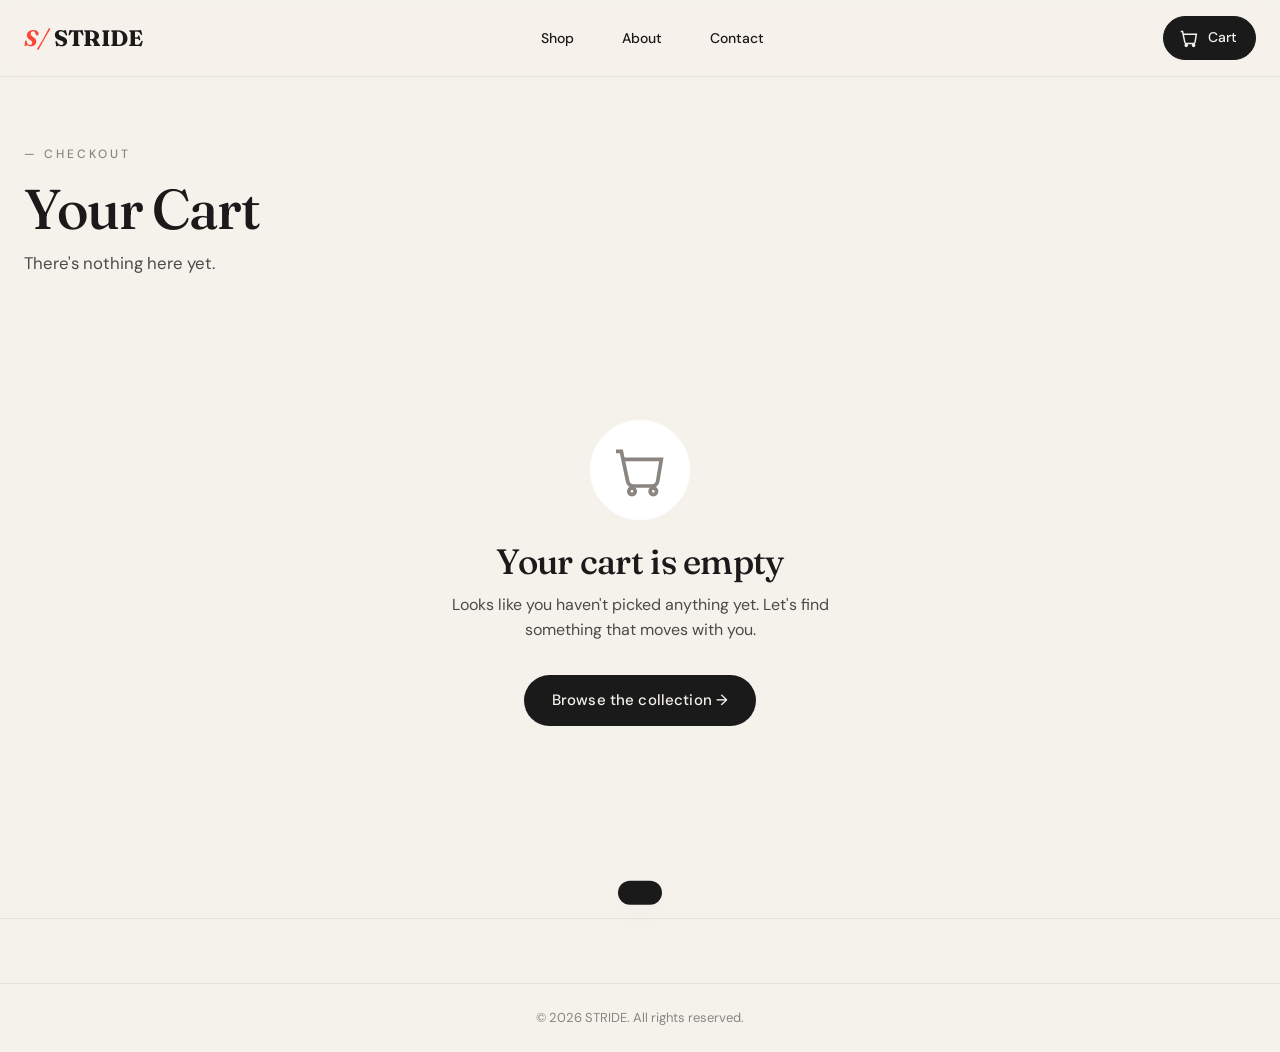
<file: cart.html>
<!DOCTYPE html>
<html lang="en">
<head>
  <meta charset="UTF-8" />
  <meta name="viewport" content="width=device-width, initial-scale=1.0" />
  <title>Your Cart — STRIDE</title>
  <link rel="preconnect" href="https://fonts.googleapis.com" />
  <link rel="preconnect" href="https://fonts.gstatic.com" crossorigin />
  <link href="https://fonts.googleapis.com/css2?family=Fraunces:opsz,wght@9..144,400;9..144,500;9..144,700;9..144,900&family=DM+Sans:wght@400;500;700&display=swap" rel="stylesheet" />
  <link rel="stylesheet" href="styles.css" />
</head>
<body class="cart-page">

  <!-- ========== HEADER ========== -->
  <header class="header" id="site-header">
    <div class="container header__inner">
      <a href="index.html" class="logo">
        <span class="logo__mark">S/</span>
        <span class="logo__text">STRIDE</span>
      </a>

      <nav class="nav" aria-label="Main navigation">
        <ul class="nav__list">
          <li><a href="index.html#catalogue" class="nav__link">Shop</a></li>
          <li><a href="index.html#about" class="nav__link">About</a></li>
          <li><a href="index.html#contact" class="nav__link">Contact</a></li>
        </ul>
      </nav>

      <div class="header__actions">
        <a href="cart.html" class="cart-btn is-active" aria-label="Open cart">
          <svg viewBox="0 0 24 24" width="22" height="22" fill="none" stroke="currentColor" stroke-width="1.6">
            <path d="M3 5h2l2.4 11.4a2 2 0 0 0 2 1.6h7.2a2 2 0 0 0 2-1.6L20 8H6"/>
            <circle cx="9" cy="20" r="1.2" fill="currentColor"/>
            <circle cx="17" cy="20" r="1.2" fill="currentColor"/>
          </svg>
          <span class="cart-btn__label">Cart</span>
          <span class="cart-badge" data-cart-count>0</span>
        </a>
        <button class="burger" id="burger" aria-label="Toggle menu" aria-expanded="false">
          <span></span><span></span><span></span>
        </button>
      </div>
    </div>
  </header>

  <!-- ========== CART CONTENT ========== -->
  <main class="cart-main">
    <div class="container">
      <div class="cart-head">
        <span class="eyebrow">— Checkout</span>
        <h1 class="section-title">Your Cart</h1>
        <p class="section-sub" id="cart-summary-line">Review your selection before checkout.</p>
      </div>

      <div class="cart-grid">

        <!-- LEFT: Items list -->
        <section class="cart-items" aria-label="Cart items">
          <div id="cart-items"></div>

          <a href="index.html#catalogue" class="cart-back">&larr; Continue shopping</a>
        </section>

        <!-- RIGHT: Summary + checkout form -->
        <aside class="cart-side">
          <div class="summary">
            <h3>Order Summary</h3>
            <div class="summary__row">
              <span>Subtotal</span>
              <span data-summary="subtotal">$0.00</span>
            </div>
            <div class="summary__row">
              <span>Shipping</span>
              <span data-summary="shipping">Free</span>
            </div>
            <div class="summary__row">
              <span>Tax (12%)</span>
              <span data-summary="tax">$0.00</span>
            </div>
            <div class="summary__divider"></div>
            <div class="summary__row summary__row--total">
              <span>Total</span>
              <span data-summary="total">$0.00</span>
            </div>
          </div>

          <form class="checkout" id="checkout-form" novalidate>
            <h3>Shipping Details</h3>

            <div class="field">
              <label for="name">Full name</label>
              <input id="name" name="name" type="text" required minlength="2" placeholder="Your full name"/>
              <span class="field__error" data-error-for="name"></span>
            </div>

            <div class="field">
              <label for="email">Email</label>
              <input id="email" name="email" type="email" required placeholder="you@example.com"/>
              <span class="field__error" data-error-for="email"></span>
            </div>

            <div class="field">
              <label for="phone">Phone</label>
              <input id="phone" name="phone" type="tel" required placeholder="+7 (___) ___ __ __"/>
              <span class="field__error" data-error-for="phone"></span>
            </div>

            <div class="field">
              <label for="address">Delivery address</label>
              <textarea id="address" name="address" rows="3" required placeholder="Street, city, postal code"></textarea>
              <span class="field__error" data-error-for="address"></span>
            </div>

            <div class="field">
              <label for="payment">Payment method</label>
              <select id="payment" name="payment" required>
                <option value="">Select method</option>
                <option value="card">Credit / Debit Card</option>
                <option value="cash">Cash on delivery</option>
                <option value="kaspi">Kaspi Pay</option>
              </select>
              <span class="field__error" data-error-for="payment"></span>
            </div>

            <button type="submit" class="btn btn--primary btn--block" id="checkout-btn">
              Place order &rarr;
            </button>
          </form>
        </aside>

      </div>
    </div>
  </main>

  <!-- ========== EMPTY STATE (shown via JS when cart empty) ========== -->
  <template id="empty-cart-template">
    <div class="empty-cart">
      <div class="empty-cart__icon">
        <svg viewBox="0 0 24 24" width="64" height="64" fill="none" stroke="currentColor" stroke-width="1.4">
          <path d="M3 5h2l2.4 11.4a2 2 0 0 0 2 1.6h7.2a2 2 0 0 0 2-1.6L20 8H6"/>
          <circle cx="9" cy="20" r="1.2"/>
          <circle cx="17" cy="20" r="1.2"/>
        </svg>
      </div>
      <h2>Your cart is empty</h2>
      <p>Looks like you haven't picked anything yet. Let's find something that moves with you.</p>
      <a href="index.html#catalogue" class="btn btn--primary">Browse the collection &rarr;</a>
    </div>
  </template>

  <!-- ========== ORDER SUCCESS MODAL ========== -->
  <div class="modal" id="order-modal" hidden>
    <div class="modal__backdrop" data-close-modal></div>
    <div class="modal__panel" role="dialog" aria-modal="true" aria-labelledby="modal-title">
      <button class="modal__close" data-close-modal aria-label="Close">×</button>
      <div class="modal__icon">✓</div>
      <h2 id="modal-title">Order placed!</h2>
      <p>Thank you for your purchase. We've sent a confirmation to your email.</p>
      <p class="modal__order-id">Order #<span id="order-id">000000</span></p>
      <a href="index.html" class="btn btn--primary">Back to shop</a>
    </div>
  </div>

  <!-- ========== FOOTER ========== -->
  <footer class="footer">
    <div class="container footer__bottom footer__bottom--single">
      <span>© 2026 STRIDE. All rights reserved.</span>
    </div>
  </footer>

  <!-- Toast -->
  <div class="toast" id="toast" role="status" aria-live="polite"></div>

  <script src="script.js"></script>
</body>
</html>
</file>
<file: styles.css>
/* =====================================================
   STRIDE — Premium Sneaker Store
   Author: Group Project (Web Development I)
   Vanilla CSS · Mobile-first · 3 breakpoints
   ===================================================== */

/* ---------- 1. DESIGN TOKENS ---------- */
:root {
  /* Color system */
  --bg:           #f5f2ec;     /* warm cream */
  --bg-elev:     #ffffff;     /* cards */
  --ink:         #1a1a1a;     /* text */
  --ink-soft:    #4a4a4a;
  --ink-mute:    #8a8580;
  --line:        #e6e2da;
  --accent:      #ff4438;     /* coral red */
  --accent-deep: #d8281d;
  --success:     #2e7d56;
  --error:       #c1361b;

  /* Spacing scale */
  --s-1: 4px;
  --s-2: 8px;
  --s-3: 12px;
  --s-4: 16px;
  --s-5: 24px;
  --s-6: 32px;
  --s-7: 48px;
  --s-8: 64px;
  --s-9: 96px;

  /* Layout */
  --container: 1280px;
  --radius:    14px;
  --radius-sm: 8px;
  --radius-lg: 22px;

  /* Type */
  --display: 'Fraunces', Georgia, serif;
  --body:    'DM Sans', system-ui, sans-serif;

  /* Motion */
  --ease:   cubic-bezier(.2, .7, .2, 1);
  --ease-out: cubic-bezier(.16, 1, .3, 1);

  /* Shadows */
  --shadow-sm: 0 1px 2px rgba(20,20,20,.05), 0 1px 1px rgba(20,20,20,.04);
  --shadow:    0 10px 30px -10px rgba(20,20,20,.18);
  --shadow-lg: 0 30px 60px -20px rgba(20,20,20,.25);
}

/* ---------- 2. RESET ---------- */
*,
*::before,
*::after { box-sizing: border-box; }

* { margin: 0; padding: 0; }

html { scroll-behavior: smooth; -webkit-text-size-adjust: 100%; }

body {
  font-family: var(--body);
  font-size: 16px;
  line-height: 1.55;
  color: var(--ink);
  background: var(--bg);
  -webkit-font-smoothing: antialiased;
  -moz-osx-font-smoothing: grayscale;
  overflow-x: hidden;
}

img { max-width: 100%; display: block; }
button { font: inherit; cursor: pointer; border: 0; background: transparent; color: inherit; }
a { color: inherit; text-decoration: none; }
input, textarea, select { font: inherit; color: inherit; }
ul { list-style: none; }
h1, h2, h3, h4 { font-family: var(--display); font-weight: 500; letter-spacing: -.02em; line-height: 1.05; }
em { font-style: italic; font-family: var(--display); }

/* ---------- 3. UTILITIES ---------- */
.container {
  width: 100%;
  max-width: var(--container);
  margin: 0 auto;
  padding-inline: var(--s-5);
}

.eyebrow {
  display: inline-block;
  font-family: var(--body);
  font-size: 12px;
  letter-spacing: .25em;
  text-transform: uppercase;
  color: var(--ink-mute);
  font-weight: 500;
  margin-bottom: var(--s-4);
}

.section-title {
  font-size: clamp(2rem, 5vw, 3.5rem);
  margin-bottom: var(--s-3);
}

.section-sub {
  color: var(--ink-soft);
  font-size: 1.05rem;
  max-width: 540px;
}

.section-head { margin-bottom: var(--s-7); }

/* ---------- 4. BUTTONS ---------- */
.btn {
  display: inline-flex;
  align-items: center;
  justify-content: center;
  gap: var(--s-2);
  padding: 14px 28px;
  border-radius: 999px;
  font-weight: 500;
  font-size: 15px;
  letter-spacing: .01em;
  transition: transform .25s var(--ease), background .25s var(--ease), color .25s var(--ease);
  white-space: nowrap;
}

.btn--primary {
  background: var(--ink);
  color: var(--bg);
}
.btn--primary:hover { background: var(--accent); transform: translateY(-2px); }
.btn--primary:active { transform: translateY(0); }

.btn--ghost {
  background: transparent;
  border: 1.5px solid var(--ink);
  color: var(--ink);
}
.btn--ghost:hover { background: var(--ink); color: var(--bg); }

.btn--block { width: 100%; padding: 16px; }

/* ---------- 5. HEADER ---------- */
.header {
  position: sticky;
  top: 0;
  z-index: 50;
  background: rgba(245, 242, 236, .9);
  backdrop-filter: saturate(180%) blur(14px);
  -webkit-backdrop-filter: saturate(180%) blur(14px);
  border-bottom: 1px solid var(--line);
}

.header__inner {
  display: flex;
  align-items: center;
  justify-content: space-between;
  gap: var(--s-5);
  height: 76px;
}

.logo {
  display: inline-flex;
  align-items: baseline;
  gap: 6px;
  font-family: var(--display);
  font-weight: 700;
  font-size: 1.4rem;
  letter-spacing: -.02em;
}
.logo__mark {
  color: var(--accent);
  font-style: italic;
}

.nav__list {
  display: flex;
  gap: var(--s-7);
}
.nav__link {
  font-size: 14px;
  font-weight: 500;
  position: relative;
  padding: 6px 0;
  transition: color .25s var(--ease);
}
.nav__link::after {
  content: '';
  position: absolute;
  inset: auto 0 0 0;
  height: 1.5px;
  background: var(--accent);
  transform: scaleX(0);
  transform-origin: left;
  transition: transform .35s var(--ease);
}
.nav__link:hover { color: var(--accent); }
.nav__link:hover::after { transform: scaleX(1); }

.header__actions {
  display: flex;
  align-items: center;
  gap: var(--s-4);
}

.cart-btn {
  position: relative;
  display: inline-flex;
  align-items: center;
  gap: 8px;
  padding: 10px 18px 10px 14px;
  border: 1.5px solid var(--ink);
  border-radius: 999px;
  font-size: 14px;
  font-weight: 500;
  transition: background .25s var(--ease), color .25s var(--ease);
}
.cart-btn:hover, .cart-btn.is-active {
  background: var(--ink);
  color: var(--bg);
}
.cart-btn__label {}
.cart-badge {
  position: absolute;
  top: -8px;
  right: -8px;
  min-width: 22px;
  height: 22px;
  padding: 0 6px;
  background: var(--accent);
  color: white;
  border-radius: 999px;
  font-size: 11px;
  font-weight: 700;
  display: inline-flex;
  align-items: center;
  justify-content: center;
  border: 2px solid var(--bg);
  transform: scale(0);
  transition: transform .35s var(--ease-out);
}
.cart-badge.is-visible { transform: scale(1); }
.cart-badge.bump { animation: badgeBump .55s var(--ease-out); }
@keyframes badgeBump {
  0%   { transform: scale(1); }
  35%  { transform: scale(1.45); }
  100% { transform: scale(1); }
}

.burger {
  display: none;
  width: 38px;
  height: 38px;
  flex-direction: column;
  justify-content: center;
  align-items: center;
  gap: 5px;
}
.burger span {
  display: block;
  width: 22px;
  height: 1.8px;
  background: var(--ink);
  transition: transform .3s var(--ease), opacity .3s var(--ease);
}
.burger.is-open span:nth-child(1) { transform: translateY(7px) rotate(45deg); }
.burger.is-open span:nth-child(2) { opacity: 0; }
.burger.is-open span:nth-child(3) { transform: translateY(-7px) rotate(-45deg); }

/* ---------- 6. HERO ---------- */
.hero {
  padding: var(--s-9) 0 var(--s-8);
  position: relative;
  overflow: hidden;
}
.hero__inner {
  display: grid;
  grid-template-columns: 1fr 1fr;
  align-items: center;
  gap: var(--s-7);
}
.hero__title {
  font-size: clamp(3rem, 8vw, 6.5rem);
  font-weight: 500;
  letter-spacing: -.04em;
  line-height: .95;
  margin-bottom: var(--s-5);
}
.hero__title em {
  color: var(--accent);
  font-weight: 400;
}
.hero__lead {
  font-size: 1.1rem;
  color: var(--ink-soft);
  max-width: 460px;
  margin-bottom: var(--s-6);
}

.hero__visual {
  position: relative;
  aspect-ratio: 1 / 1;
  display: flex;
  align-items: center;
  justify-content: center;
}
.hero__circle {
  position: absolute;
  inset: 8% 8%;
  background: radial-gradient(circle at 30% 30%, #ffd1cc, var(--accent) 80%);
  border-radius: 50%;
  filter: blur(.5px);
  animation: float 6s ease-in-out infinite;
}
.hero__image {
  position: relative;
  z-index: 2;
  width: 95%;
  transform: rotate(-12deg);
  filter: drop-shadow(0 35px 35px rgba(0,0,0,.25));
  animation: float 5s ease-in-out infinite;
}
.hero__tag {
  position: absolute;
  top: 10%;
  right: 6%;
  font-family: var(--display);
  font-size: 0.85rem;
  letter-spacing: .2em;
  color: var(--ink);
  background: var(--bg);
  padding: 6px 12px;
  border-radius: 999px;
  z-index: 3;
  border: 1px solid var(--line);
}
@keyframes float {
  0%, 100% { transform: translateY(0) rotate(-12deg); }
  50%      { transform: translateY(-12px) rotate(-10deg); }
}
.hero__circle { animation-name: floatCircle; }
@keyframes floatCircle {
  0%, 100% { transform: scale(1); }
  50%      { transform: scale(1.04); }
}

/* ---------- 7. CATALOGUE ---------- */
.catalogue { padding: var(--s-9) 0; }

.filters {
  display: flex;
  gap: var(--s-2);
  flex-wrap: wrap;
  margin-bottom: var(--s-7);
}
.filter {
  padding: 10px 22px;
  border: 1.5px solid var(--line);
  border-radius: 999px;
  font-size: 14px;
  font-weight: 500;
  color: var(--ink-soft);
  transition: all .25s var(--ease);
}
.filter:hover { border-color: var(--ink); color: var(--ink); }
.filter.is-active {
  background: var(--ink);
  border-color: var(--ink);
  color: var(--bg);
}

.products {
  display: grid;
  grid-template-columns: repeat(4, 1fr);
  gap: var(--s-5);
}

.product {
  background: var(--bg-elev);
  border-radius: var(--radius-lg);
  overflow: hidden;
  display: flex;
  flex-direction: column;
  transition: transform .35s var(--ease), box-shadow .35s var(--ease);
  position: relative;
  opacity: 0;
  transform: translateY(20px);
  animation: fadeInUp .7s var(--ease-out) forwards;
}
.product:hover {
  transform: translateY(-6px);
  box-shadow: var(--shadow);
}
@keyframes fadeInUp {
  to { opacity: 1; transform: translateY(0); }
}

.product__media {
  position: relative;
  aspect-ratio: 1 / 1;
  overflow: hidden;
  background: linear-gradient(135deg, #efeae0, #e6dfd2);
}
.product__media img {
  width: 100%;
  height: 100%;
  object-fit: cover;
  transition: transform .8s var(--ease);
}
.product:hover .product__media img { transform: scale(1.08) rotate(-2deg); }

.product__badge {
  position: absolute;
  top: 14px;
  left: 14px;
  background: var(--accent);
  color: white;
  font-size: 11px;
  letter-spacing: .14em;
  text-transform: uppercase;
  font-weight: 700;
  padding: 5px 10px;
  border-radius: 999px;
}

.product__body {
  padding: var(--s-5);
  display: flex;
  flex-direction: column;
  gap: 6px;
  flex: 1;
}
.product__cat {
  font-size: 11px;
  text-transform: uppercase;
  letter-spacing: .18em;
  color: var(--ink-mute);
  font-weight: 500;
}
.product__name {
  font-family: var(--display);
  font-size: 1.4rem;
  font-weight: 500;
  margin-top: 2px;
}
.product__desc {
  font-size: 0.92rem;
  color: var(--ink-soft);
  line-height: 1.5;
  margin: 6px 0 var(--s-4);
}
.product__foot {
  margin-top: auto;
  display: flex;
  align-items: center;
  justify-content: space-between;
  gap: var(--s-3);
}
.product__price {
  font-family: var(--display);
  font-size: 1.3rem;
  font-weight: 700;
  letter-spacing: -.01em;
}
.product__add {
  width: 44px;
  height: 44px;
  border-radius: 50%;
  background: var(--ink);
  color: var(--bg);
  font-size: 22px;
  display: inline-flex;
  align-items: center;
  justify-content: center;
  transition: background .25s var(--ease), transform .25s var(--ease);
  flex-shrink: 0;
}
.product__add:hover { background: var(--accent); transform: rotate(90deg); }

/* ---------- 8. ABOUT ---------- */
.about {
  padding: var(--s-9) 0;
  background: var(--ink);
  color: var(--bg);
}
.about .eyebrow { color: rgba(245,242,236,.6); }
.about .section-title em { color: var(--accent); }

.about__inner {
  display: grid;
  grid-template-columns: 1fr 1fr;
  gap: var(--s-8);
  align-items: center;
}
.about__text p {
  margin-top: var(--s-4);
  color: rgba(245,242,236,.78);
  max-width: 480px;
  line-height: 1.7;
}
.stats {
  display: flex;
  gap: var(--s-7);
  margin-top: var(--s-6);
  flex-wrap: wrap;
}
.stat strong {
  display: block;
  font-family: var(--display);
  font-size: 2.5rem;
  font-weight: 500;
  letter-spacing: -.02em;
}
.stat span {
  font-size: 13px;
  color: rgba(245,242,236,.6);
  letter-spacing: .1em;
  text-transform: uppercase;
}
.about__image {
  border-radius: var(--radius-lg);
  overflow: hidden;
  aspect-ratio: 4 / 5;
}
.about__image img {
  width: 100%; height: 100%; object-fit: cover;
  filter: grayscale(.3);
  transition: transform .8s var(--ease), filter .5s var(--ease);
}
.about__image:hover img { transform: scale(1.04); filter: grayscale(0); }

/* ---------- 9. FOOTER ---------- */
.footer {
  background: var(--bg);
  border-top: 1px solid var(--line);
  padding-top: var(--s-8);
}
.footer__inner {
  display: grid;
  grid-template-columns: 2fr 1fr 1fr 1fr;
  gap: var(--s-6);
  padding-bottom: var(--s-7);
}
.footer__brand h3 {
  font-size: 1.5rem;
  margin: 6px 0 4px;
}
.footer__brand p { color: var(--ink-mute); font-size: 14px; }
.footer__col h4 {
  font-family: var(--body);
  font-size: 13px;
  text-transform: uppercase;
  letter-spacing: .15em;
  margin-bottom: var(--s-4);
  font-weight: 700;
}
.footer__col ul { display: flex; flex-direction: column; gap: 10px; }
.footer__col a { color: var(--ink-soft); font-size: 14px; transition: color .2s; }
.footer__col a:hover { color: var(--accent); }
.footer__col li { color: var(--ink-soft); font-size: 14px; }

.footer__bottom {
  display: flex;
  justify-content: space-between;
  padding: var(--s-5) var(--s-5);
  border-top: 1px solid var(--line);
  font-size: 13px;
  color: var(--ink-mute);
}
.footer__bottom--single { justify-content: center; }

/* =====================================================
   CART PAGE
   ===================================================== */
.cart-main { padding: var(--s-8) 0 var(--s-9); min-height: 60vh; }

.cart-head { margin-bottom: var(--s-7); }

.cart-grid {
  display: grid;
  grid-template-columns: 1.5fr 1fr;
  gap: var(--s-7);
  align-items: flex-start;
}

/* Cart item card */
.cart-item {
  display: grid;
  grid-template-columns: 110px 1fr auto;
  gap: var(--s-5);
  padding: var(--s-5);
  background: var(--bg-elev);
  border-radius: var(--radius);
  margin-bottom: var(--s-3);
  transition: transform .3s var(--ease), opacity .3s var(--ease);
}
.cart-item.is-removing { opacity: 0; transform: translateX(-30px); }

.cart-item__media {
  width: 110px;
  height: 110px;
  border-radius: var(--radius-sm);
  overflow: hidden;
  background: linear-gradient(135deg, #efeae0, #e6dfd2);
}
.cart-item__media img { width: 100%; height: 100%; object-fit: cover; }

.cart-item__body { display: flex; flex-direction: column; gap: 4px; min-width: 0; }
.cart-item__cat {
  font-size: 11px;
  letter-spacing: .15em;
  text-transform: uppercase;
  color: var(--ink-mute);
}
.cart-item__name {
  font-family: var(--display);
  font-size: 1.25rem;
  font-weight: 500;
}
.cart-item__price-unit {
  font-size: 14px;
  color: var(--ink-soft);
  margin-top: 2px;
}

.cart-item__controls {
  display: flex;
  align-items: center;
  gap: var(--s-3);
  margin-top: auto;
}
.qty {
  display: inline-flex;
  align-items: center;
  border: 1.5px solid var(--line);
  border-radius: 999px;
  padding: 4px;
  gap: 2px;
}
.qty button {
  width: 30px;
  height: 30px;
  border-radius: 50%;
  font-size: 18px;
  font-weight: 500;
  color: var(--ink);
  transition: background .2s, color .2s;
  display: inline-flex; align-items: center; justify-content: center;
}
.qty button:hover { background: var(--ink); color: var(--bg); }
.qty__count {
  min-width: 28px;
  text-align: center;
  font-weight: 600;
  font-size: 15px;
}

.cart-item__remove {
  font-size: 13px;
  color: var(--ink-mute);
  transition: color .2s;
  text-decoration: underline;
  text-underline-offset: 3px;
}
.cart-item__remove:hover { color: var(--error); }

.cart-item__total {
  display: flex;
  flex-direction: column;
  align-items: flex-end;
  justify-content: space-between;
  font-family: var(--display);
  font-size: 1.25rem;
  font-weight: 700;
}

.cart-back {
  display: inline-block;
  margin-top: var(--s-5);
  font-size: 14px;
  color: var(--ink-soft);
  border-bottom: 1px solid transparent;
  transition: border-color .2s;
}
.cart-back:hover { border-color: var(--ink); }

/* Summary block */
.summary {
  background: var(--bg-elev);
  padding: var(--s-6);
  border-radius: var(--radius);
  margin-bottom: var(--s-4);
}
.summary h3 {
  font-family: var(--body);
  font-size: 13px;
  letter-spacing: .15em;
  text-transform: uppercase;
  margin-bottom: var(--s-4);
  font-weight: 700;
}
.summary__row {
  display: flex;
  justify-content: space-between;
  padding: 10px 0;
  font-size: 15px;
  color: var(--ink-soft);
}
.summary__row--total {
  font-family: var(--display);
  font-size: 1.4rem;
  font-weight: 700;
  color: var(--ink);
  padding-top: var(--s-4);
}
.summary__divider {
  height: 1px;
  background: var(--line);
  margin: var(--s-3) 0;
}

/* Checkout form */
.checkout {
  background: var(--bg-elev);
  padding: var(--s-6);
  border-radius: var(--radius);
}
.checkout h3 {
  font-family: var(--body);
  font-size: 13px;
  letter-spacing: .15em;
  text-transform: uppercase;
  margin-bottom: var(--s-5);
  font-weight: 700;
}

.field { margin-bottom: var(--s-4); }
.field label {
  display: block;
  font-size: 13px;
  color: var(--ink-soft);
  margin-bottom: 6px;
  font-weight: 500;
}
.field input,
.field textarea,
.field select {
  width: 100%;
  padding: 12px 14px;
  background: var(--bg);
  border: 1.5px solid transparent;
  border-radius: var(--radius-sm);
  font-size: 14px;
  color: var(--ink);
  transition: border-color .2s, background .2s;
  font-family: inherit;
}
.field input:focus,
.field textarea:focus,
.field select:focus {
  outline: none;
  border-color: var(--ink);
  background: var(--bg-elev);
}
.field textarea { resize: vertical; min-height: 80px; }
.field.has-error input,
.field.has-error textarea,
.field.has-error select { border-color: var(--error); }
.field__error {
  display: block;
  font-size: 12px;
  color: var(--error);
  margin-top: 4px;
  min-height: 14px;
}

/* Empty cart state */
.empty-cart {
  text-align: center;
  padding: var(--s-9) var(--s-5);
}
.empty-cart__icon {
  width: 100px;
  height: 100px;
  border-radius: 50%;
  background: var(--bg-elev);
  display: inline-flex;
  align-items: center;
  justify-content: center;
  margin-bottom: var(--s-5);
  color: var(--ink-mute);
}
.empty-cart h2 {
  font-size: 2.2rem;
  margin-bottom: var(--s-3);
}
.empty-cart p {
  color: var(--ink-soft);
  max-width: 380px;
  margin: 0 auto var(--s-6);
}

/* Modal */
.modal {
  position: fixed;
  inset: 0;
  z-index: 100;
  display: flex;
  align-items: center;
  justify-content: center;
  padding: var(--s-5);
}
.modal[hidden] { display: none; }
.modal__backdrop {
  position: absolute;
  inset: 0;
  background: rgba(20,20,20,.55);
  backdrop-filter: blur(4px);
  animation: fadeIn .25s ease both;
}
.modal__panel {
  position: relative;
  background: var(--bg-elev);
  border-radius: var(--radius-lg);
  padding: var(--s-7) var(--s-6);
  max-width: 460px;
  width: 100%;
  text-align: center;
  box-shadow: var(--shadow-lg);
  animation: popIn .35s var(--ease-out) both;
}
.modal__close {
  position: absolute;
  top: 12px;
  right: 12px;
  width: 32px;
  height: 32px;
  border-radius: 50%;
  font-size: 22px;
  color: var(--ink-mute);
}
.modal__close:hover { background: var(--bg); color: var(--ink); }
.modal__icon {
  width: 64px;
  height: 64px;
  border-radius: 50%;
  background: var(--success);
  color: white;
  font-size: 32px;
  display: inline-flex;
  align-items: center;
  justify-content: center;
  margin-bottom: var(--s-4);
}
.modal__panel h2 { font-size: 1.8rem; margin-bottom: var(--s-3); }
.modal__panel p { color: var(--ink-soft); margin-bottom: var(--s-3); }
.modal__order-id {
  font-family: var(--display);
  font-weight: 700;
  color: var(--ink) !important;
  margin: var(--s-3) 0 var(--s-5) !important;
  letter-spacing: .05em;
}
@keyframes fadeIn { from { opacity: 0; } to { opacity: 1; } }
@keyframes popIn {
  from { opacity: 0; transform: scale(.9); }
  to   { opacity: 1; transform: scale(1); }
}

/* Toast */
.toast {
  position: fixed;
  bottom: 24px;
  left: 50%;
  transform: translateX(-50%) translateY(120%);
  background: var(--ink);
  color: var(--bg);
  padding: 12px 22px;
  border-radius: 999px;
  font-size: 14px;
  font-weight: 500;
  box-shadow: var(--shadow);
  z-index: 200;
  transition: transform .4s var(--ease-out);
  pointer-events: none;
  white-space: nowrap;
}
.toast.is-visible {
  transform: translateX(-50%) translateY(0);
}

/* =====================================================
   RESPONSIVE — TABLET (max-width 1024px)
   ===================================================== */
@media (max-width: 1024px) {
  :root { --s-9: 72px; --s-8: 56px; }

  .header__inner { height: 68px; }
  .nav__list { gap: var(--s-5); }

  .hero__inner { gap: var(--s-6); }
  .hero__title { font-size: clamp(2.5rem, 7vw, 4.5rem); }
  .hero__lead { font-size: 1rem; }

  .products { grid-template-columns: repeat(3, 1fr); gap: var(--s-4); }

  .about__inner {
    grid-template-columns: 1fr;
    gap: var(--s-7);
  }
  .stats { gap: var(--s-5); }

  .footer__inner {
    grid-template-columns: 1fr 1fr;
    gap: var(--s-6);
  }

  /* Cart */
  .cart-grid { grid-template-columns: 1fr; gap: var(--s-5); }
  .cart-item { grid-template-columns: 90px 1fr auto; }
  .cart-item__media { width: 90px; height: 90px; }
}

/* =====================================================
   RESPONSIVE — MOBILE (max-width 720px)
   ===================================================== */
@media (max-width: 720px) {
  :root {
    --s-9: 56px;
    --s-8: 44px;
    --s-7: 36px;
  }

  .container { padding-inline: var(--s-4); }

  /* Header → mobile drawer */
  .header__inner { height: 64px; }
  .burger { display: flex; }
  .nav {
    position: fixed;
    inset: 64px 0 auto 0;
    background: var(--bg);
    border-bottom: 1px solid var(--line);
    padding: var(--s-5);
    transform: translateY(-110%);
    transition: transform .35s var(--ease);
    z-index: 40;
  }
  .nav.is-open { transform: translateY(0); }
  .nav__list { flex-direction: column; gap: var(--s-4); }
  .nav__link { font-size: 18px; }

  .cart-btn__label { display: none; }
  .cart-btn { padding: 10px; width: 42px; height: 42px; justify-content: center; }

  .logo__text { display: none; }
  .logo__mark { font-size: 1.6rem; }

  /* Hero */
  .hero { padding: var(--s-7) 0 var(--s-8); }
  .hero__inner {
    grid-template-columns: 1fr;
    text-align: left;
  }
  .hero__title { font-size: clamp(2.5rem, 12vw, 4rem); }
  .hero__visual { aspect-ratio: 4 / 3; max-width: 360px; margin: var(--s-5) auto 0; }

  /* Catalogue */
  .products { grid-template-columns: 1fr; gap: var(--s-4); }

  .filters { gap: 6px; }
  .filter { padding: 8px 16px; font-size: 13px; }

  /* About */
  .about { padding: var(--s-8) 0; }
  .stat strong { font-size: 2rem; }
  .stats { gap: var(--s-4); }

  /* Footer */
  .footer__inner {
    grid-template-columns: 1fr;
    gap: var(--s-5);
    padding-bottom: var(--s-5);
  }
  .footer__bottom { flex-direction: column; gap: 6px; align-items: center; text-align: center; }

  /* Cart page */
  .cart-item {
    grid-template-columns: 80px 1fr;
    grid-template-rows: auto auto;
    gap: var(--s-3);
    padding: var(--s-4);
  }
  .cart-item__media { width: 80px; height: 80px; }
  .cart-item__body { grid-column: 2; }
  .cart-item__total {
    grid-column: 1 / -1;
    flex-direction: row;
    justify-content: space-between;
    border-top: 1px solid var(--line);
    padding-top: var(--s-3);
    font-size: 1.1rem;
  }
  .cart-item__controls { margin-top: var(--s-2); }

  .summary, .checkout { padding: var(--s-5); }

  .modal__panel { padding: var(--s-6) var(--s-5); }
  .modal__panel h2 { font-size: 1.5rem; }
}

/* =====================================================
   ACCESSIBILITY — Reduced motion
   ===================================================== */
@media (prefers-reduced-motion: reduce) {
  *, *::before, *::after {
    animation-duration: .01ms !important;
    transition-duration: .01ms !important;
    scroll-behavior: auto !important;
  }
}
</file>
